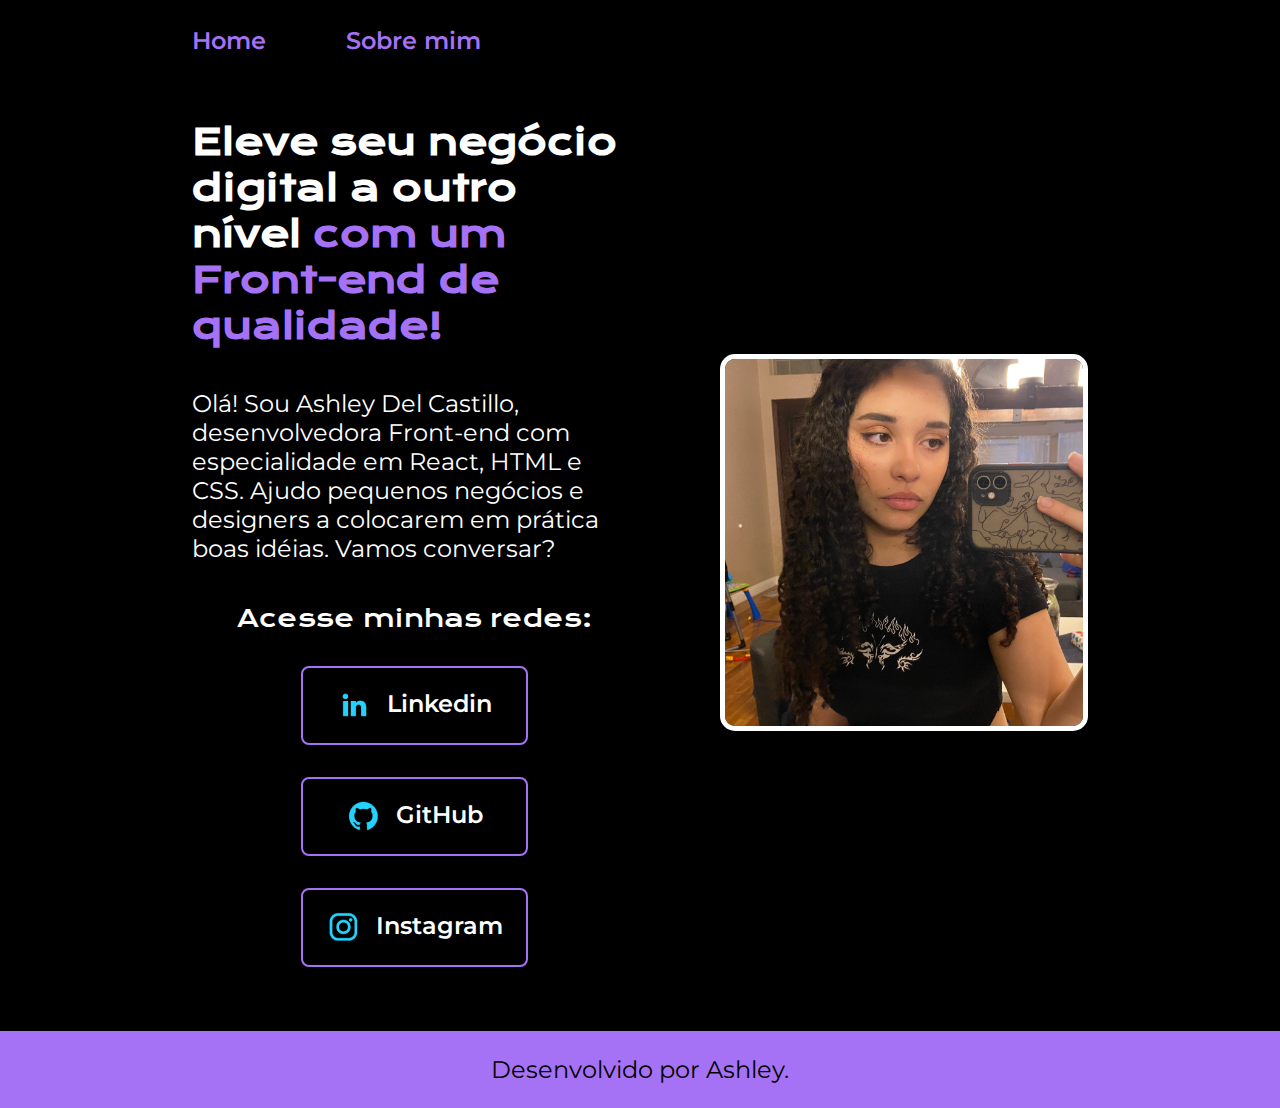
<file: index.html>
<!DOCTYPE html>
<html lang="en">
  <head>
    <meta charset="UTF-8" />
    <meta http-equiv="X-UA-Compatible" content="IE=edge" />
    <meta name="viewport" content="width=device-width, initial-scale=1.0" />
    <title>Portfólio</title>
    <link rel="stylesheet" href="./styles/style.css" />
  </head>
  <body>
    <div>
      <header class="cabecalho">
        <nav class="cabecalho__menu">
          <a class="cabecalho__menu__link">Home</a>
          <a href="./about.html" class="cabecalho__menu__link">Sobre mim</a>
        </nav>
      </header>
      <main class="apresentacao">
        <section class="apresentacao__conteudo">
          <h1 class="titulo">
            Eleve seu negócio digital a outro nível
            <span class="titulo-destaque"> com um Front-end de qualidade!</span>
          </h1>
          <p class="apresentacao__conteudo__paragrafo">
            Olá! Sou Ashley Del Castillo, desenvolvedora Front-end com
            especialidade em React, HTML e CSS. Ajudo pequenos negócios e
            designers a colocarem em prática boas idéias. Vamos conversar?
          </p>

          <div class="apresentacao__links">
            <h2 class="apresentacao__links__subtitulo">Acesse minhas redes:</h2>
            <a
              class="apresentacao__links__link"
              href="https://www.linkedin.com/in/ashley-del-castillo/"
              ><img src="./assets/linkedin.png" />Linkedin</a
            >
            <a
              class="apresentacao__links__link"
              href="https://github.com/ashleydelcast"
              ><img src="./assets/github.png" /> GitHub
            </a>
            <a
              class="apresentacao__links__link"
              href="https://www.instagram.com/ash_delcast/"
              ><img src="./assets/instagram.png" />Instagram</a
            >
          </div>
        </section>
        <img class="imagem" src="./assets/ashley.jpeg" alt="Imagem da ashley" />
      </main>
      <footer class="rodape">
        <p>Desenvolvido por Ashley.</p>
      </footer>
    </div>
  </body>
</html>
</file>
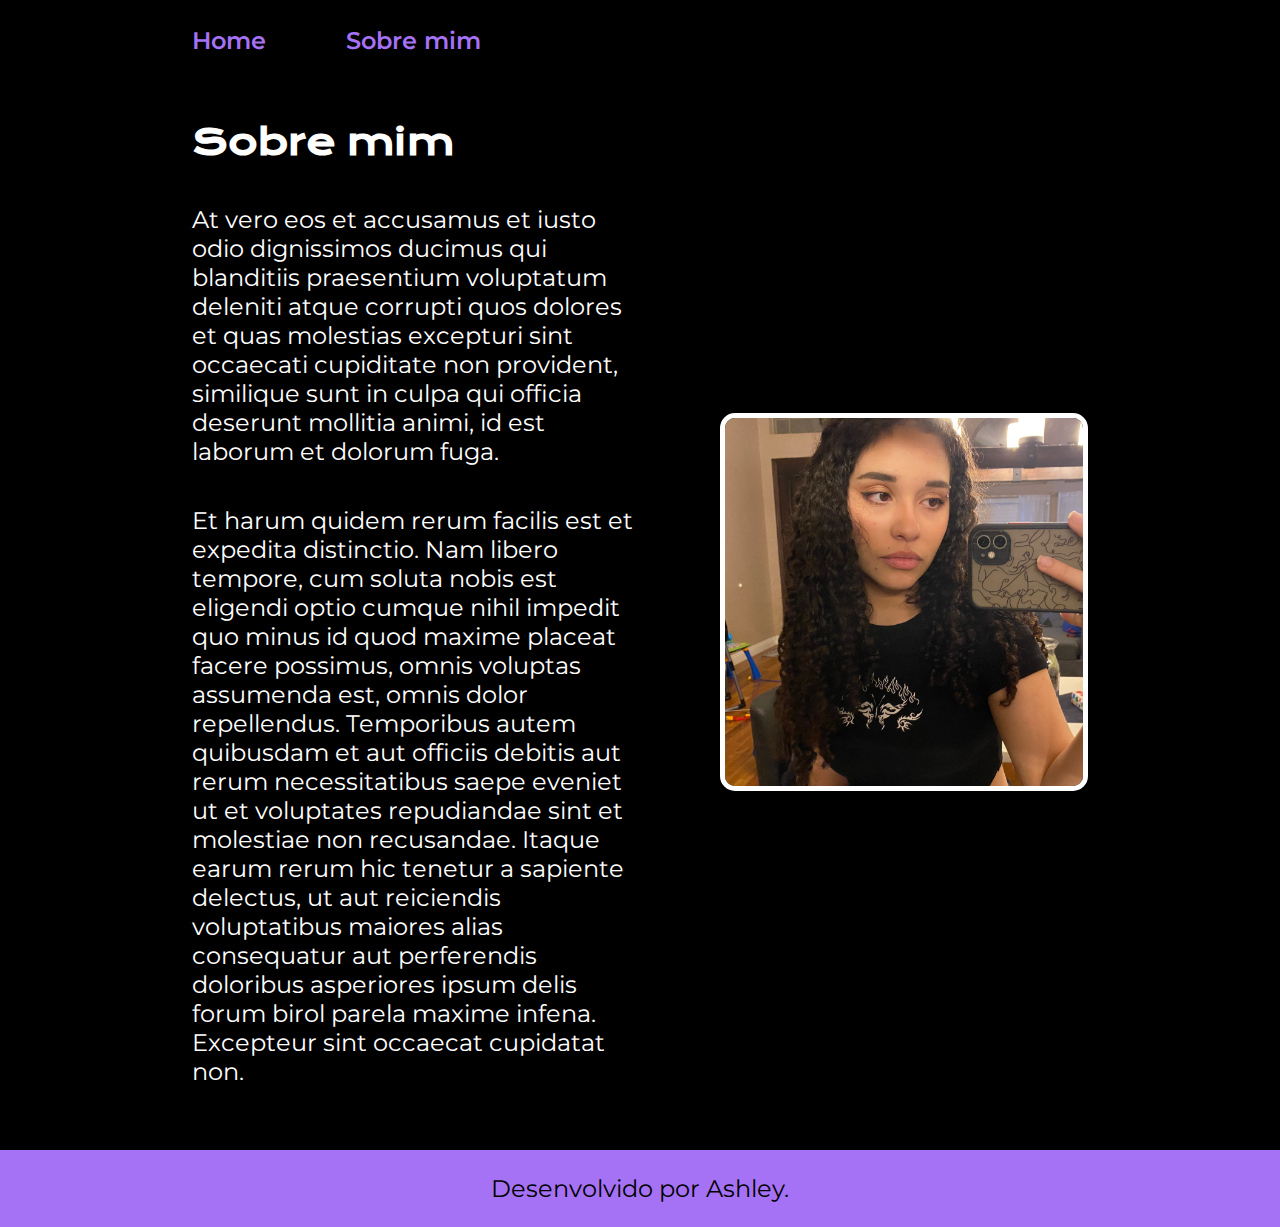
<file: about.html>
<!DOCTYPE html>
<html lang="en">
<head>
    <meta charset="UTF-8">
    <meta http-equiv="X-UA-Compatible" content="IE=edge">
    <meta name="viewport" content="width=device-width, initial-scale=1.0">
    <link rel="stylesheet" href="./styles/style.css">
    <title>Sobre mim</title>
</head>
<body>
    <header class="cabecalho">
        <nav class="cabecalho__menu">
            <a href="./index.html" class="cabecalho__menu__link">Home</a>
            <a class="cabecalho__menu__link">Sobre mim</a>
          </nav>
    </header>
    <main class="apresentacao">
        <section class="apresentacao__conteudo">
            <h1 class="titulo">Sobre mim</h1>
            <p class="apresentacao__conteudo__paragrafo">At vero eos et accusamus et iusto odio dignissimos ducimus qui blanditiis praesentium voluptatum deleniti atque corrupti quos dolores et quas molestias excepturi sint occaecati cupiditate non provident, similique sunt in culpa qui officia deserunt mollitia animi, id est laborum et dolorum fuga. </p>
            <p class="apresentacao__conteudo__paragrafo"> Et harum quidem rerum facilis est et expedita distinctio. Nam libero tempore, cum soluta nobis est eligendi optio cumque nihil impedit quo minus id quod maxime placeat facere possimus, omnis voluptas assumenda est, omnis dolor repellendus. Temporibus autem quibusdam et aut officiis debitis aut rerum necessitatibus saepe eveniet ut et voluptates repudiandae sint et molestiae non recusandae. Itaque earum rerum hic tenetur a sapiente delectus, ut aut reiciendis voluptatibus maiores alias consequatur aut perferendis doloribus asperiores ipsum delis forum birol parela maxime infena. Excepteur sint occaecat cupidatat non.</p>
        </section>
        <img class="imagem" src="./assets/ashley.jpeg" alt="Imagem da Ashley">
    </main>
    <footer class="rodape">
        <p>Desenvolvido por Ashley.</p>
      </footer>
</body>
</html>
</file>
<file: styles/style.css>
@import url('https://fonts.googleapis.com/css2?family=Krona+One&family=Montserrat:wght@400;600&display=swap');

:root {
    --cor--primaria: black;
    --cor--secundaria: white;
    --cor-terciaria: #a672f5;
    --cor-quartenaria: #272727;
}

* {
  margin: 0;
  padding: 0;
}

body {
  /* height: 100vh; */
  box-sizing: border-box;
  background-color: var(--cor--primaria);
  color: var(--cor--secundaria);
}

.imagem {
  width: 40%;
  border-radius: 15px;
  border: solid var(--cor--secundaria) 5px;
  
}

.cabecalho {
    padding: 2% 0% 0% 15%;
}

.cabecalho__menu {
    display: flex;
    gap: 80px;
}

.cabecalho__menu__link {
  font-family: 'Montserrat', sans-serif;
  font-weight: 600;
  color: var(--cor-terciaria);
  font-size: 1.5rem;
  text-decoration: none;
}

.cabecalho__menu__link:hover {
    color: var(--cor-terciaria);
}

.apresentacao{
    padding: 5% 15%;
    display: flex;
    align-items: center;
    justify-content: space-between;
    gap: 82px;
    
}

.apresentacao__conteudo {
    width: 60%;
    display: flex;
    flex-direction: column;
    gap: 40px
}

.titulo {
    font-size: 2.25rem;
    font-family: 'Krona One', sans-serif;
}

.titulo-destaque {
  color: var(--cor-terciaria);
}

.apresentacao__conteudo__paragrafo {
    font-size: 1.5rem;
    font-family: 'Montserrat', sans-serif;
    font-weight: 400;
}

.apresentacao__links {
    display: flex;
    flex-direction: column; 
    justify-content: space-between;
    align-items: center;
    gap: 32px;

}

.apresentacao__links__subtitulo {
    font-family: 'Krona One', sans-serif;
    font-weight: 400;
    font-size: 1.5rem;
}

.apresentacao__links__link {
    /* background-color: #a672f5; */
    display: flex;
    justify-content: center;
    gap: 16px;
    border: 2px solid var(--cor-terciaria);
    width: 50%;
    text-align: center;
    border-radius: 8px;
    font-size: 1.5rem;
    padding-top: 21.5px;
    padding-bottom: 21.5px;
    text-decoration: none;
    color: var(--cor--secundaria);
    font-family: 'Montserrat', sans-serif;
    font-weight: 600;
}

.apresentacao__links__link:hover {
    background-color: var(--cor-quartenaria);
    padding: 3%;
}

.rodape {
    background-color: var(--cor-terciaria);
    color: var(--cor--primaria);
    text-align: center;
    padding: 24px;
    font-size: 1.5rem;
    font-family: 'Montserrat', sans-serif;
    font-weight: 400;
}

@media (max-width: 1150px) {
   
      .cabecalho {
        padding: 10%;
    }

    .cabecalho__menu {
        justify-content: center;
    }
   
    .apresentacao {
        flex-direction: column-reverse;
        padding: 6%;
    }

    .apresentacao__conteudo {
        width: auto;
    }
}
</file>
